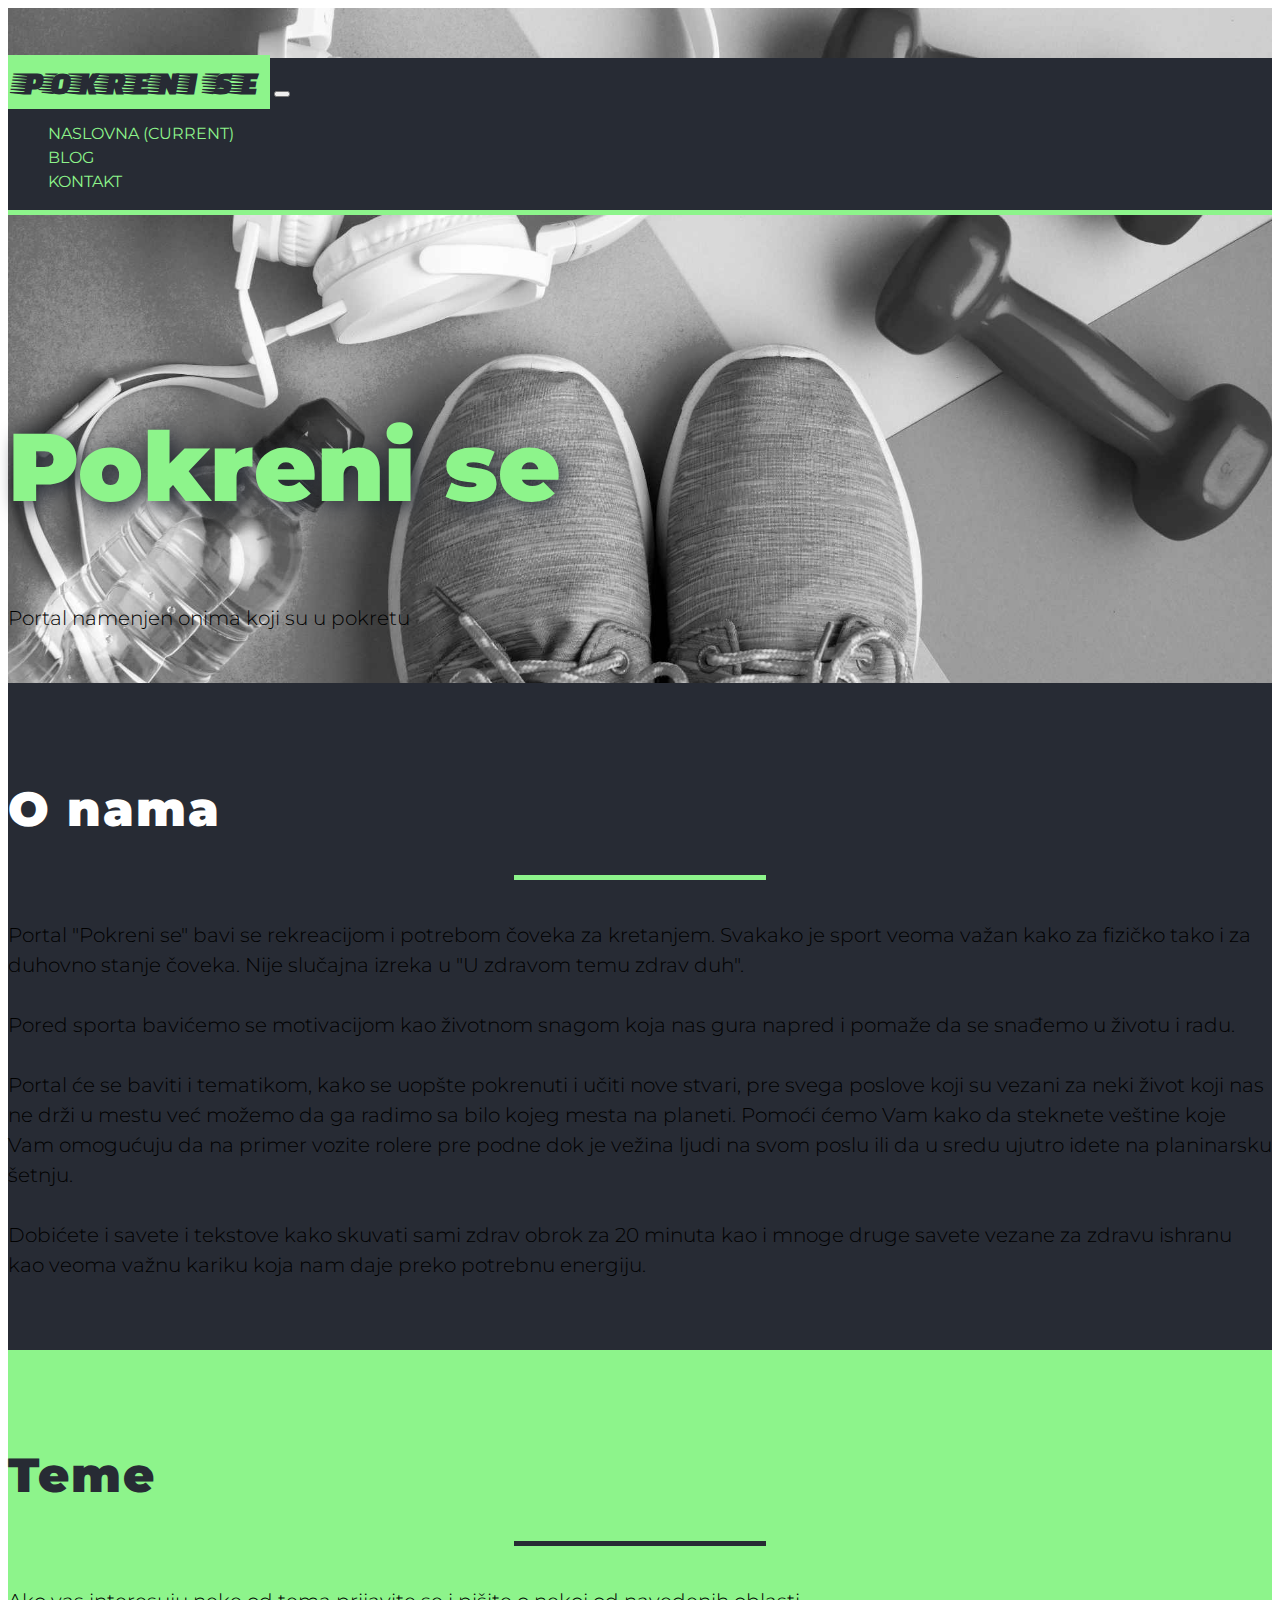
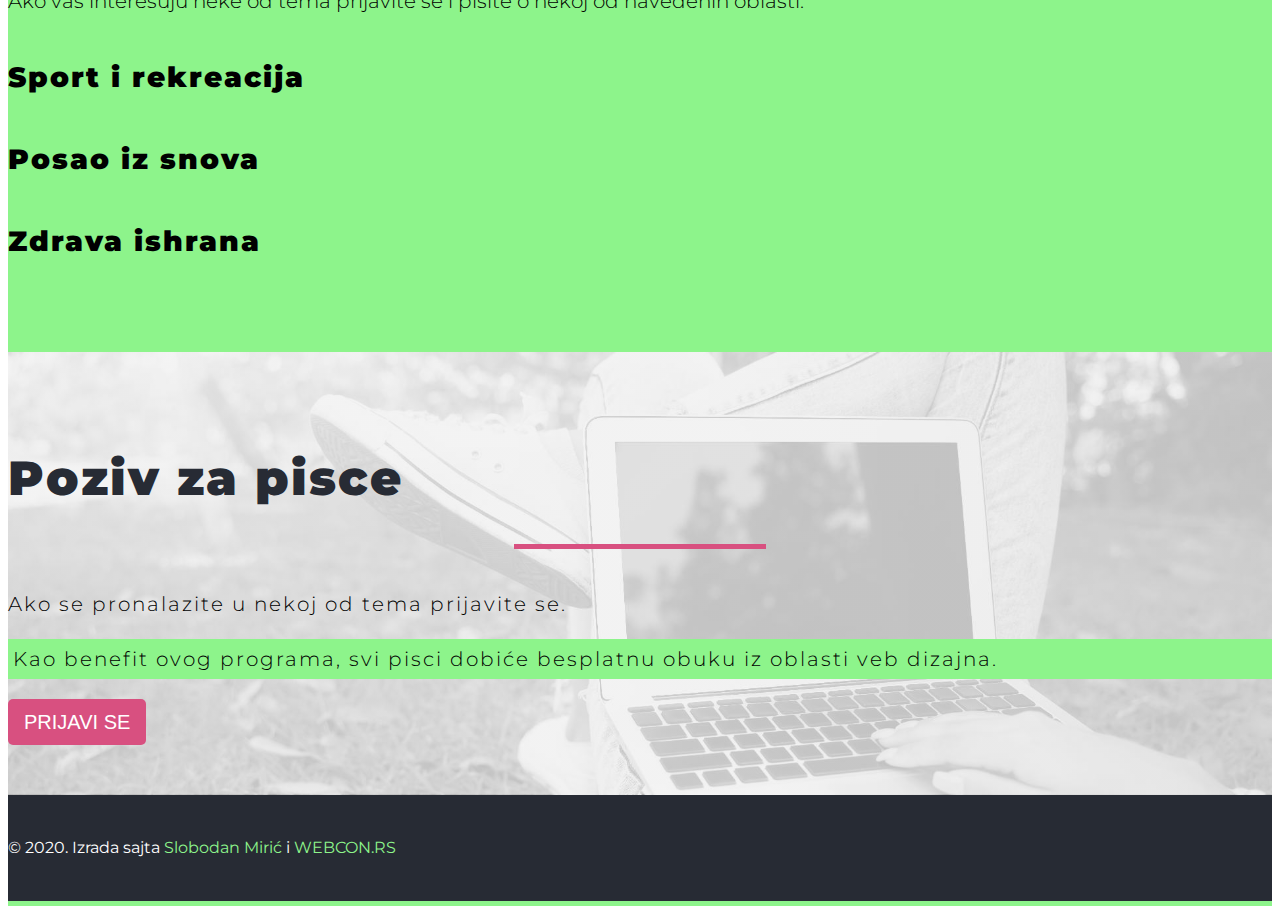
<file: index.html>
<!doctype html>
<html lang="en">
  <head>
    <!-- Required meta tags -->
    <meta charset="utf-8">
    <meta name="viewport" content="width=device-width, initial-scale=1, shrink-to-fit=no">

    <!-- Animate CSS -->
    <link rel="stylesheet" href="https://cdnjs.cloudflare.com/ajax/libs/animate.css/4.1.1/animate.min.css"/>

    <!-- Bootstrap CSS -->
    <link rel="stylesheet" href="https://cdn.jsdelivr.net/npm/bootstrap@4.6.1/dist/css/bootstrap.min.css" integrity="sha384-zCbKRCUGaJDkqS1kPbPd7TveP5iyJE0EjAuZQTgFLD2ylzuqKfdKlfG/eSrtxUkn" crossorigin="anonymous">

    <!-- Font Awesome -->
    <link rel="stylesheet" href="https://pro.fontawesome.com/releases/v5.10.0/css/all.css" integrity="sha384-AYmEC3Yw5cVb3ZcuHtOA93w35dYTsvhLPVnYs9eStHfGJvOvKxVfELGroGkvsg+p" crossorigin="anonymous"/>

    <link rel="stylesheet" href="style.css">
    <title>Pokreni se</title>
  </head>
  <body>
    <!-- main header -->
    <section class="mainHeader">
      <article class="container">
        <nav class="navbar navbar-expand-lg navbar-light">
          <a class="navbar-brand" href="#">Pokreni se</a>
          <button class="navbar-toggler" type="button" data-toggle="collapse" data-target="#navbarNav" aria-controls="navbarNav" aria-expanded="false" aria-label="Toggle navigation">
            <span class="navbar-toggler-icon"></span>
          </button>
          <div class="collapse navbar-collapse" id="navbarNav">
            <ul class="navbar-nav ml-auto">
              <li class="nav-item active">
                <a class="nav-link text-white" href="index.html">Naslovna <span class="sr-only">(current)</span></a>
              </li>
              <li class="nav-item">
                <a class="nav-link" href="blog.html">Blog</a>
              </li>
              <li class="nav-item">
                <a class="nav-link" href="#kontakt">Kontakt</a>
              </li>
            </ul>
          </div>
        </nav>
      </article>
      <hgroup class="container">
        <h1 class="animate__animated animate__slideInLeft">Pokreni se</h1>
        <p>Portal namenjen onima koji su u pokretu</p>
      </hgroup>
    </section>

    <!-- o nama -->
    <section class="o-nama text-center text-white">
      <article class="container">
        <div class="row">
          <div class="col-12">
            <h2>O nama</h2>
            <p>Portal "Pokreni se" bavi se rekreacijom i potrebom čoveka za kretanjem. Svakako je sport veoma važan kako za fizičko tako i za duhovno stanje čoveka. Nije slučajna izreka u "U zdravom temu zdrav duh".<br><br>Pored sporta bavićemo se motivacijom kao životnom snagom koja nas gura napred i pomaže da se snađemo u životu i radu.<br><br>Portal će se baviti i tematikom, kako se uopšte pokrenuti i učiti nove stvari, pre svega poslove koji su vezani za neki život koji nas ne drži u mestu već možemo da ga radimo sa bilo kojeg mesta na planeti. Pomoći ćemo Vam kako da steknete veštine koje Vam omogućuju da na primer vozite rolere pre podne dok je vežina ljudi na svom poslu ili da u sredu ujutro idete na planinarsku šetnju.<br><br>Dobićete i savete i tekstove kako skuvati sami zdrav obrok za 20 minuta kao i mnoge druge savete vezane za zdravu ishranu kao veoma važnu kariku koja nam daje preko potrebnu energiju.</p>
          </div>
        </div>
      </article>
    </section>

    <!-- teme -->
    <section class="teme text-center">
      <article class="container">
        <h2>Teme</h2>
        <p>Ako vas interesuju neke od tema prijavite se i pišite o nekoj od navedenih oblasti.</p>
        <div class="row">
          <div class="col-md-4 animate__animated animate__fadeInLeft animate__delay-2s">
            <h3>Sport i rekreacija</h3>
            <i class="fas fa-running"></i>
          </div>
          <div class="col-md-4 animate__animated animate__fadeInLeft animate__delay-3s">
            <h3>Posao iz snova</h3>
            <i class="fas fa-chart-line"></i>
          </div>
          <div class="col-md-4 animate__animated animate__fadeInLeft animate__delay-4s">
            <h3>Zdrava ishrana</h3>
            <i class="fas fa-carrot"></i>
          </div>
        </div>
      </article>
    </section>

    <!-- kontakt -->
    <section id="kontakt" class="text-center">
      <article class="container">
        <div class="row">
          <div class="col-12">
            <h2>Poziv za pisce</h2>
            <p>Ako se pronalazite u nekoj od tema prijavite se.</p>
            <p>Kao benefit ovog programa, svi pisci dobiće besplatnu obuku iz oblasti veb dizajna.</p>
            <button>Prijavi se</button>
          </div>
        </div>
      </article>
    </section>

    <!-- footer -->
    <footer class="text-center">
      <p>&copy;&nbsp;2020. Izrada sajta <a href="https://slobodanmiric.in.rs/">Slobodan Mirić</a> i <a href="https://webcon.rs/">webcon.rs</a></p>
    </footer>

    <!-- Option 2: Separate Popper and Bootstrap JS -->
    
    <script src="https://cdn.jsdelivr.net/npm/jquery@3.5.1/dist/jquery.slim.min.js" integrity="sha384-DfXdz2htPH0lsSSs5nCTpuj/zy4C+OGpamoFVy38MVBnE+IbbVYUew+OrCXaRkfj" crossorigin="anonymous"></script>
    <script src="https://cdn.jsdelivr.net/npm/popper.js@1.16.1/dist/umd/popper.min.js" integrity="sha384-9/reFTGAW83EW2RDu2S0VKaIzap3H66lZH81PoYlFhbGU+6BZp6G7niu735Sk7lN" crossorigin="anonymous"></script>
    <script src="https://cdn.jsdelivr.net/npm/bootstrap@4.6.1/dist/js/bootstrap.min.js" integrity="sha384-VHvPCCyXqtD5DqJeNxl2dtTyhF78xXNXdkwX1CZeRusQfRKp+tA7hAShOK/B/fQ2" crossorigin="anonymous"></script>
    
  </body>
</html>
</file>
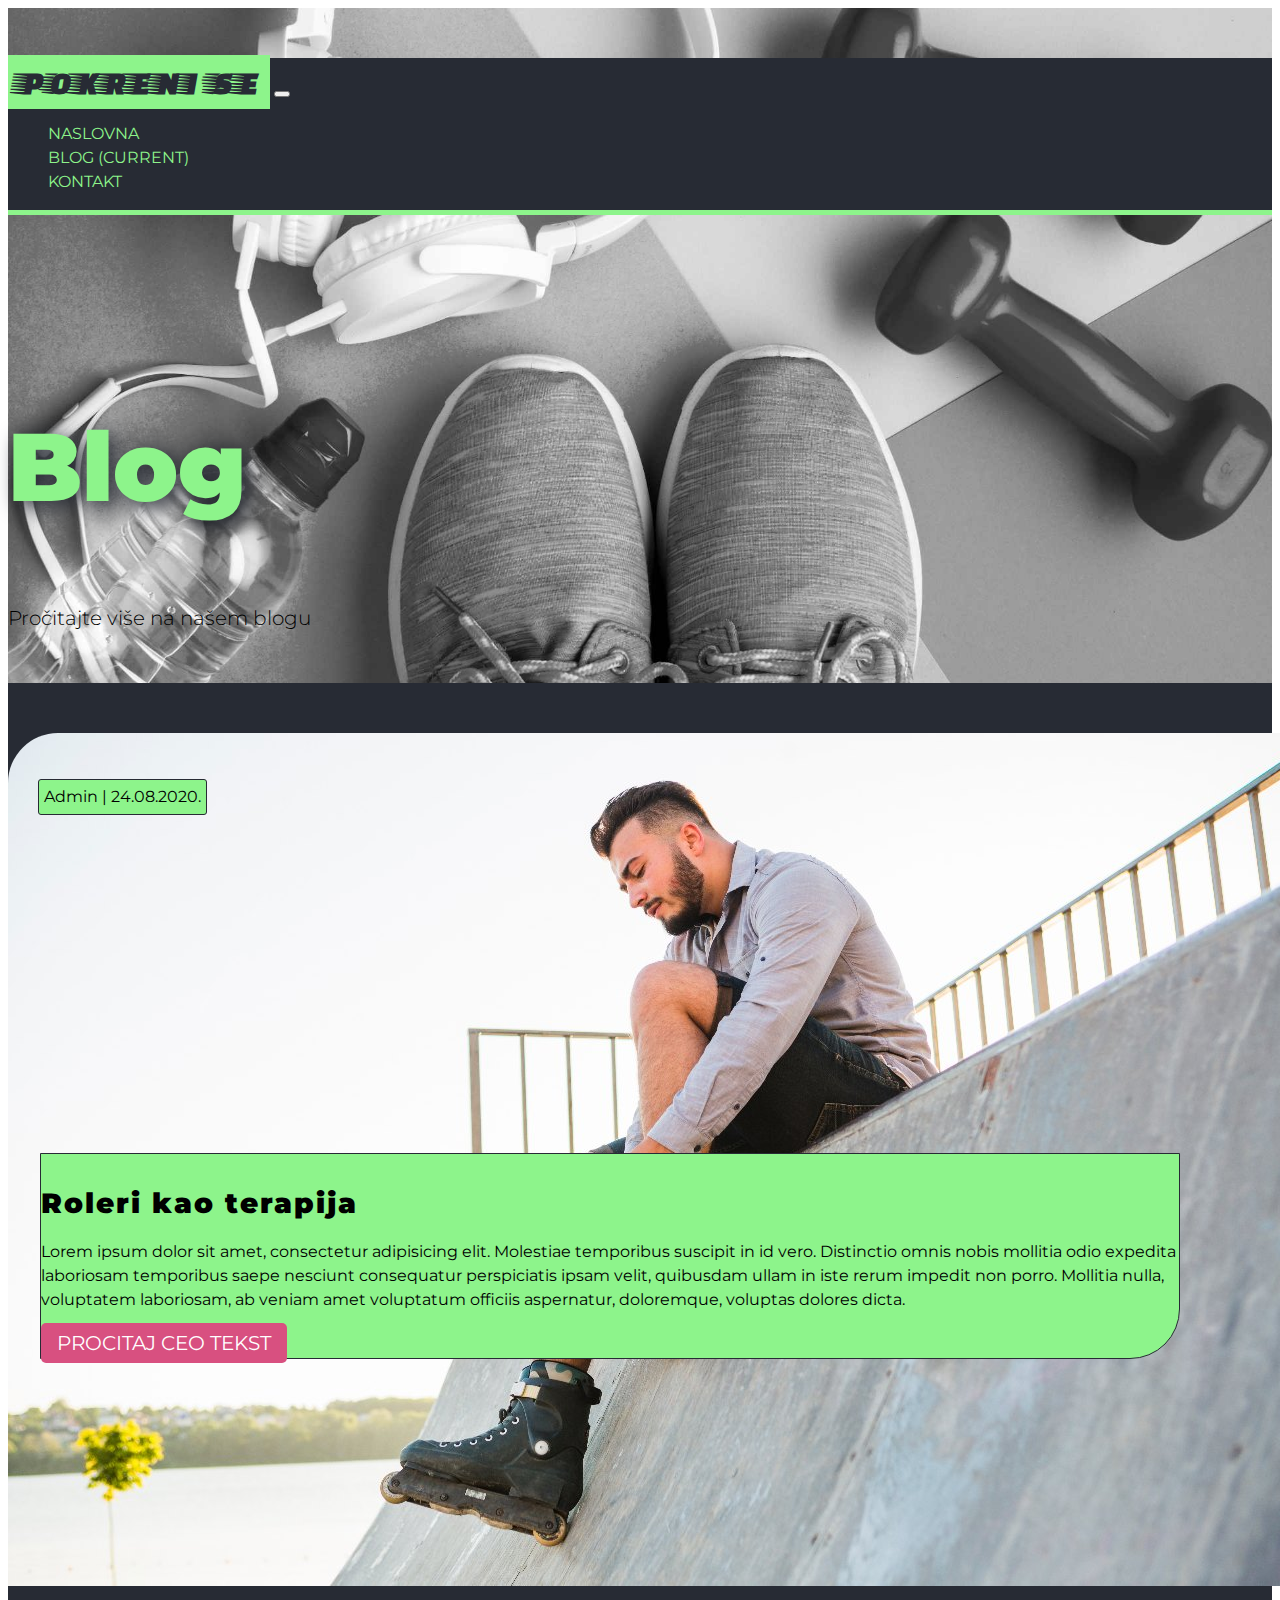
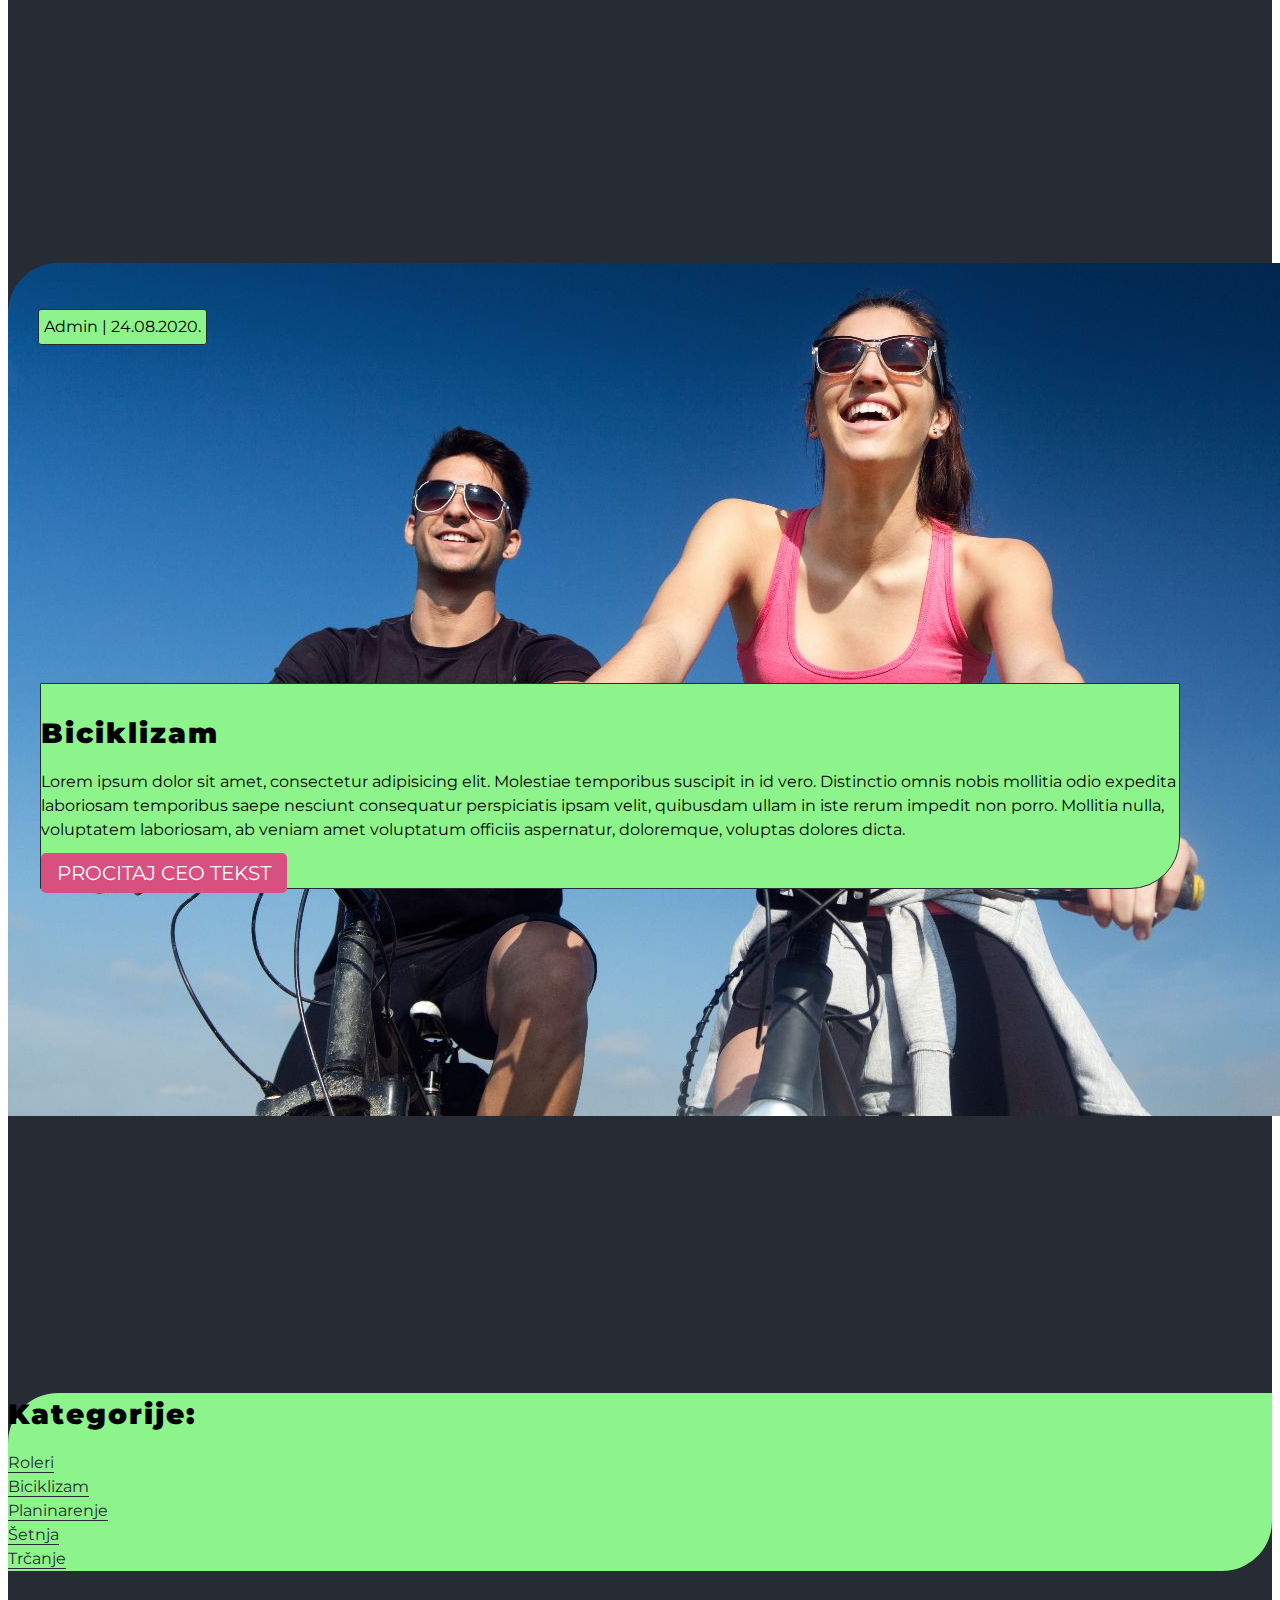
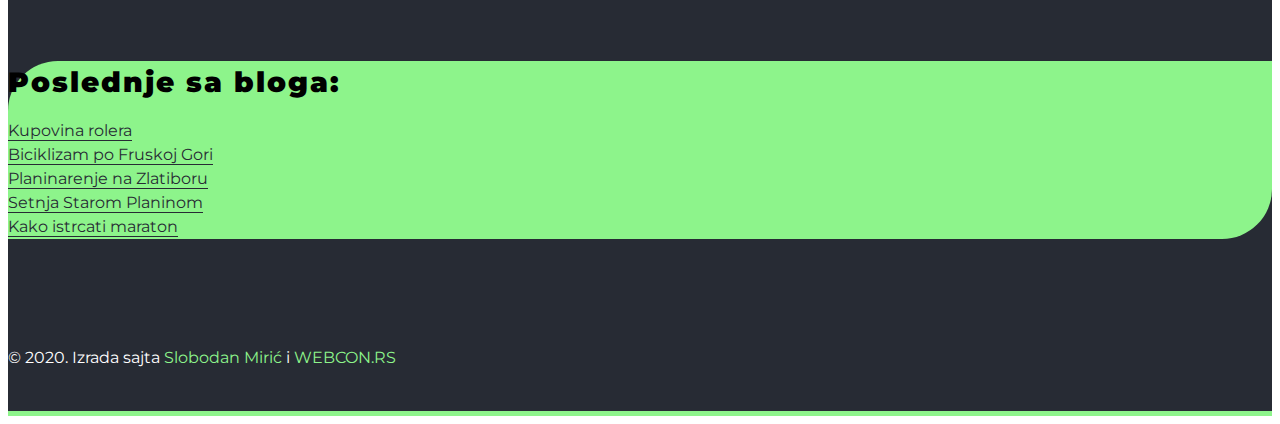
<file: blog.html>
<!doctype html>
<html lang="en">
  <head>
    <!-- Required meta tags -->
    <meta charset="utf-8">
    <meta name="viewport" content="width=device-width, initial-scale=1, shrink-to-fit=no">

    <!-- Animate CSS -->
    <link rel="stylesheet" href="https://cdnjs.cloudflare.com/ajax/libs/animate.css/4.1.1/animate.min.css"/>

    <!-- Bootstrap CSS -->
    <link rel="stylesheet" href="https://cdn.jsdelivr.net/npm/bootstrap@4.6.1/dist/css/bootstrap.min.css" integrity="sha384-zCbKRCUGaJDkqS1kPbPd7TveP5iyJE0EjAuZQTgFLD2ylzuqKfdKlfG/eSrtxUkn" crossorigin="anonymous">

    <!-- Font Awesome -->
    <link rel="stylesheet" href="https://pro.fontawesome.com/releases/v5.10.0/css/all.css" integrity="sha384-AYmEC3Yw5cVb3ZcuHtOA93w35dYTsvhLPVnYs9eStHfGJvOvKxVfELGroGkvsg+p" crossorigin="anonymous"/>

    <link rel="stylesheet" href="style.css">
    <title>Pokreni se</title>
  </head>
  <body>
    <!-- main header -->
    <section class="mainHeader blogHeader">
      <article class="container">
        <nav class="navbar navbar-expand-lg navbar-light">
          <a class="navbar-brand" href="#">Pokreni se</a>
          <button class="navbar-toggler" type="button" data-toggle="collapse" data-target="#navbarNav" aria-controls="navbarNav" aria-expanded="false" aria-label="Toggle navigation">
            <span class="navbar-toggler-icon"></span>
          </button>
          <div class="collapse navbar-collapse" id="navbarNav">
            <ul class="navbar-nav ml-auto">
              <li class="nav-item active">
                <a class="nav-link" href="index.html">Naslovna</a>
              </li>
              <li class="nav-item">
                <a class="nav-link text-white" href="blog.html">Blog <span class="sr-only">(current)</span></a>
              </li>
              <li class="nav-item">
                <a class="nav-link" href="#">Kontakt</a>
              </li>
            </ul>
          </div>
        </nav>
      </article>
      <hgroup class="container">
        <h1 class="animate__animated animate__slideInLeft">Blog</h1>
        <p class="text-white">Pročitajte više na našem blogu</p>
      </hgroup>
    </section>

    <!-- blog -->
    <section class="blog">
        <article class="container">
            <div class="row">
                <div class="col-md-7">
                    <div class="post py-5">
                        <div class="featured-image">
                            <img class="img-fluid" src="img/roleri.jpg" alt="">
                            <p>Admin | 24.08.2020.</p>
                        </div>
                        <div class="text p-4">
                            <h3>Roleri kao terapija</h3>
                            <p>Lorem ipsum dolor sit amet, consectetur adipisicing elit. Molestiae temporibus suscipit in id vero. Distinctio omnis nobis mollitia odio expedita laboriosam temporibus saepe nesciunt consequatur perspiciatis ipsam velit, quibusdam ullam in iste rerum impedit non porro. Mollitia nulla, voluptatem laboriosam, ab veniam amet voluptatum officiis aspernatur, doloremque, voluptas dolores dicta.</p>
                            <a href="#" class="btn">Procitaj ceo tekst</a>
                        </div>
                    </div>
                    <div class="post py-5">
                        <div class="featured-image">
                            <img class="img-fluid" src="img/bicikl.jpg" alt="">
                            <p>Admin | 24.08.2020.</p>
                        </div>
                        <div class="text p-4">
                            <h3>Biciklizam</h3>
                            <p>Lorem ipsum dolor sit amet, consectetur adipisicing elit. Molestiae temporibus suscipit in id vero. Distinctio omnis nobis mollitia odio expedita laboriosam temporibus saepe nesciunt consequatur perspiciatis ipsam velit, quibusdam ullam in iste rerum impedit non porro. Mollitia nulla, voluptatem laboriosam, ab veniam amet voluptatum officiis aspernatur, doloremque, voluptas dolores dicta.</p>
                            <a href="#" class="btn">Procitaj ceo tekst</a>
                        </div>
                    </div>
                </div>
                <div class="col-md-4 ml-auto py-5">
                    <div class="widget p-5 mb-5">
                        <h3>Kategorije:</h3>
                        <ul>
                            <li><a href="#">Roleri</a></li>
                            <li><a href="#">Biciklizam</a></li>
                            <li><a href="#">Planinarenje</a></li>
                            <li><a href="#">Šetnja</a></li>
                            <li><a href="#">Trčanje</a></li>
                        </ul>
                    </div>
                    <div class="widget p-5">
                        <h3>Poslednje sa bloga:</h3>
                        <ul>
                            <li><a href="#">Kupovina rolera</a></li>
                            <li><a href="#">Biciklizam po Fruskoj Gori</a></li>
                            <li><a href="#">Planinarenje na Zlatiboru</a></li>
                            <li><a href="#">Setnja Starom Planinom</a></li>
                            <li><a href="#">Kako istrcati maraton</a></li>
                        </ul>
                    </div>
                </div>
            </div>
        </article>
    </section>

    <!-- footer -->
    <footer class="text-center">
      <p>&copy;&nbsp;2020. Izrada sajta <a href="https://slobodanmiric.in.rs/">Slobodan Mirić</a> i <a href="https://webcon.rs/">webcon.rs</a></p>
    </footer>

    <!-- Option 2: Separate Popper and Bootstrap JS -->
    
    <script src="https://cdn.jsdelivr.net/npm/jquery@3.5.1/dist/jquery.slim.min.js" integrity="sha384-DfXdz2htPH0lsSSs5nCTpuj/zy4C+OGpamoFVy38MVBnE+IbbVYUew+OrCXaRkfj" crossorigin="anonymous"></script>
    <script src="https://cdn.jsdelivr.net/npm/popper.js@1.16.1/dist/umd/popper.min.js" integrity="sha384-9/reFTGAW83EW2RDu2S0VKaIzap3H66lZH81PoYlFhbGU+6BZp6G7niu735Sk7lN" crossorigin="anonymous"></script>
    <script src="https://cdn.jsdelivr.net/npm/bootstrap@4.6.1/dist/js/bootstrap.min.js" integrity="sha384-VHvPCCyXqtD5DqJeNxl2dtTyhF78xXNXdkwX1CZeRusQfRKp+tA7hAShOK/B/fQ2" crossorigin="anonymous"></script>
    
  </body>
</html>
</file>
<file: style.css>
@import url("https://fonts.googleapis.com/css2?family=Faster+One&family=Montserrat:wght@300;400;900&display=swap");
/***************
variables
***************/
/***************
basic styles
***************/
body {
  font-family: "Montserrat", sans-serif;
  font-size: 16px;
  line-height: 1.5;
}

li {
  list-style-type: none;
}

a {
  text-decoration: none;
}

html {
  scroll-behavior: smooth;
}

/***************
mixins
***************/
/***************
main header
***************/
.mainHeader {
  background-image: url(img/header.jpg);
  background-position: center;
  background-size: cover;
  height: 81vh;
}

.mainHeader article {
  padding-top: 50px;
}

.mainHeader article .navbar {
  background: #272B34;
  border-bottom: 5px solid #8DF48B;
  padding: 0;
}

.mainHeader article .navbar .navbar-brand {
  background: #8DF48B;
  font-size: 2rem;
  font-family: "Faster One", cursive;
  font-weight: 900;
  letter-spacing: 2px;
  text-transform: uppercase;
  color: #272B34;
  padding: 10px;
  -webkit-transition: 0.4s ease;
  transition: 0.4s ease;
}

.mainHeader article .navbar .navbar-brand:hover {
  background: #272B34;
  color: #8DF48B;
}

.mainHeader article .navbar .navbar-nav {
  padding-right: 15px;
}

.mainHeader article .navbar .navbar-nav .nav-link {
  color: #8DF48B;
  text-transform: uppercase;
  -webkit-transition: 0.4s ease;
  transition: 0.4s ease;
}

.mainHeader article .navbar .navbar-nav .nav-link:hover {
  color: #fff;
}

.mainHeader hgroup {
  margin-top: 240px;
}

.mainHeader hgroup h1 {
  font-size: 6rem;
  color: #8DF48B;
  text-shadow: 5px 5px 20px #272B34;
  font-weight: 900;
}

.mainHeader hgroup p {
  font-size: 1.25rem;
  font-weight: 300;
}

/***************
o nama
***************/
.o-nama {
  background: #272B34;
  padding: 50px 0;
}

.o-nama h2 {
  color: #fff;
  font-size: 3rem;
  font-weight: 900;
  letter-spacing: 2px;
  font-family: "Montserrat", sans-serif;
}

.o-nama h2::after {
  background: #8DF48B;
  content: "";
  height: 5px;
  display: block;
  border: none;
  width: 20%;
  margin: 30px auto;
}

.o-nama p {
  font-size: 1.25rem;
  font-weight: 300;
}

/***************
teme
***************/
.teme {
  background: #8DF48B;
  padding: 50px 0;
}

.teme h2 {
  color: #272B34;
  font-size: 3rem;
  font-weight: 900;
  letter-spacing: 2px;
  font-family: "Montserrat", sans-serif;
}

.teme h2::after {
  background: #272B34;
  content: "";
  height: 5px;
  display: block;
  border: none;
  width: 20%;
  margin: 30px auto;
}

.teme p {
  font-size: 1.25rem;
  font-weight: 300;
  margin-bottom: 40px;
}

.teme h3 {
  font-size: 1.75rem;
  margin-bottom: 40px;
  font-weight: 900;
  letter-spacing: 2px;
}

.teme i {
  height: 200px;
  width: 200px;
  line-height: 200px;
  background: #272B34;
  color: #fff;
  font-size: 4rem;
  -webkit-clip-path: polygon(75% 0%, 100% 50%, 75% 100%, 0% 100%, 25% 50%, 0% 0%);
          clip-path: polygon(75% 0%, 100% 50%, 75% 100%, 0% 100%, 25% 50%, 0% 0%);
}

/***************
kontakt
***************/
#kontakt {
  padding: 50px 0;
  background-image: -webkit-gradient(linear, left top, left bottom, from(rgba(241, 241, 241, 0.8)), to(rgba(241, 241, 241, 0.8))), url(img/cta.jpg);
  background-image: linear-gradient(rgba(241, 241, 241, 0.8), rgba(241, 241, 241, 0.8)), url(img/cta.jpg);
  background-position: center;
  background-size: cover;
}

#kontakt h2 {
  color: #272B34;
  font-size: 3rem;
  font-weight: 900;
  letter-spacing: 2px;
  font-family: "Montserrat", sans-serif;
}

#kontakt h2::after {
  background: #D85080;
  content: "";
  height: 5px;
  display: block;
  border: none;
  width: 20%;
  margin: 30px auto;
}

#kontakt p {
  font-size: 1.25rem;
  letter-spacing: 2px;
  font-weight: 300;
}

#kontakt p:nth-child(3) {
  background: #8DF48B;
  padding: 5px;
  margin-bottom: 20px;
}

#kontakt button {
  font-size: 1.25rem;
  background: #D85080;
  color: #fff;
  text-transform: uppercase;
  padding: 8px 16px;
  border-radius: 5px;
  line-height: 1.5;
  border: none;
  -webkit-transition: 0.4s ease;
  transition: 0.4s ease;
}

#kontakt button:hover {
  background: #272B34;
}

/***************
footer
***************/
footer {
  padding: 25px 0;
  background: #272B34;
  color: #fff;
  border-bottom: 5px solid #8DF48B;
}

footer p {
  font-size: 1rem;
}

footer p a:first-child {
  color: #8DF48B;
  font-size: 1rem;
  -webkit-transition: 0.4s ease;
  transition: 0.4s ease;
}

footer p a:last-child {
  color: #8DF48B;
  font-size: 1rem;
  text-transform: uppercase;
  -webkit-transition: 0.4s ease;
  transition: 0.4s ease;
}

footer p a:hover {
  color: #fff;
}

/***************
blogHeader
***************/
.mainHeader {
  background-image: url(img/blog_header.jpg);
  background-position: center;
  background-size: cover;
  height: 75vh;
}

.mainHeader article {
  padding-top: 50px;
}

.mainHeader article .navbar {
  background: #272B34;
  border-bottom: 5px solid #8DF48B;
  padding: 0;
}

.mainHeader article .navbar .navbar-brand {
  background: #8DF48B;
  font-size: 2rem;
  font-family: "Faster One", cursive;
  font-weight: 900;
  letter-spacing: 2px;
  text-transform: uppercase;
  color: #272B34;
  padding: 10px;
  -webkit-transition: 0.4s ease;
  transition: 0.4s ease;
}

.mainHeader article .navbar .navbar-brand:hover {
  background: #272B34;
  color: #8DF48B;
}

.mainHeader article .navbar .navbar-nav {
  padding-right: 15px;
}

.mainHeader article .navbar .navbar-nav .nav-link {
  color: #8DF48B;
  text-transform: uppercase;
  -webkit-transition: 0.4s ease;
  transition: 0.4s ease;
}

.mainHeader article .navbar .navbar-nav .nav-link:hover {
  color: #fff;
}

.mainHeader hgroup {
  margin-top: 180px;
}

.mainHeader hgroup h1 {
  font-size: 6rem;
  color: #8DF48B;
  text-shadow: 5px 5px 20px #272B34;
  font-weight: 900;
}

.mainHeader hgroup p {
  font-size: 1.25rem;
  font-weight: 300;
}

/***************
blog
***************/
.blog {
  background: #272B34;
  padding: 50px 0;
}

.blog .col-md-7 .post {
  position: relative;
}

.blog .col-md-7 .post .featured-image {
  position: relative;
}

.blog .col-md-7 .post .featured-image img {
  border-radius: 50px 0 0;
}

.blog .col-md-7 .post .featured-image p {
  background: #8DF48B;
  border: 1px solid #272B34;
  border-radius: 3px;
  display: inline-block;
  padding: 5px;
  position: absolute;
  left: 30px;
  top: 30px;
}

.blog .col-md-7 .post .text {
  background: #8DF48B;
  border: 1px solid #272B34;
  border-radius: 0 0 50px;
  width: 90%;
  position: absolute;
  top: 420px;
  left: 32px;
}

.blog .col-md-7 .post .text h3 {
  font-weight: 900;
  letter-spacing: 2px;
  font-size: 1.75rem;
  margin-bottom: 10px;
}

.blog .col-md-7 .post .text a {
  font-size: 1.25rem;
  background: #D85080;
  color: #fff;
  text-transform: uppercase;
  padding: 8px 16px;
  border-radius: 5px;
  line-height: 1.5;
  border: none;
  -webkit-transition: 0.4s ease;
  transition: 0.4s ease;
}

.blog .col-md-7 .post .text a:hover {
  background: #272B34;
}

.blog .col-md-7 .post:last-child {
  margin-top: 270px;
  margin-bottom: 270px;
}

.blog .col-md-4 .widget {
  background: #8DF48B;
  border-radius: 50px 0 50px;
}

.blog .col-md-4 .widget h3 {
  font-weight: 900;
  letter-spacing: 2px;
  font-size: 1.75rem;
  margin-bottom: 10px;
}

.blog .col-md-4 .widget ul {
  padding-left: 0;
}

.blog .col-md-4 .widget ul li a {
  color: #272B34;
  border-bottom: 1px solid #272B34;
  text-decoration: none;
}

.blog .col-md-4 .widget ul li a:hover {
  color: #fff;
  background: #272B34;
}

.blog .col-md-4 .widget:last-child {
  margin-top: 90px;
}
/*# sourceMappingURL=style.css.map */
</file>
